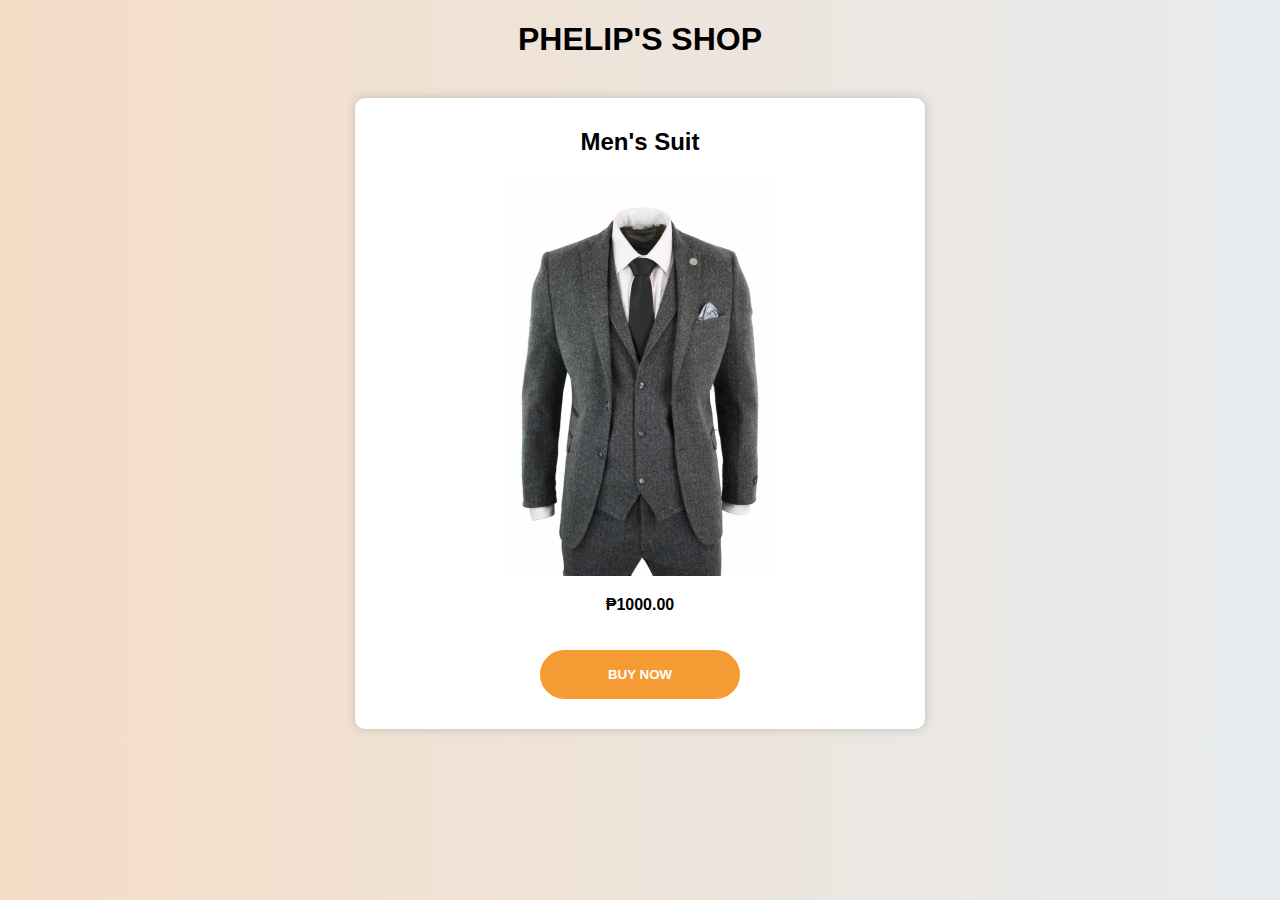
<file: index.html>
<!DOCTYPE html>
<html lang="en">
<head>
    <meta charset="UTF-8">
    <meta http-equiv="X-UA-Compatible" content="IE=edge">
    <meta name="viewport" content="width=device-width, initial-scale=1.0">
    <title>HANDS-ON</title>
    <link rel="stylesheet" href="style.css">


</head>
<body>
    <h1>PHELIP'S SHOP</h1>
    <br>
    <div class="box">
        <h2>Men's Suit</h2>
        <img src="product.jpg" alt="">
        <p style="font-weight: bold;"> ₱1000.00</p>

        <button onClick="window.location.href='page2.html';" type="button"><span></span>BUY NOW</button>
    </div>

    
    <script src="test.js"></script>
</body>
</html>
</file>
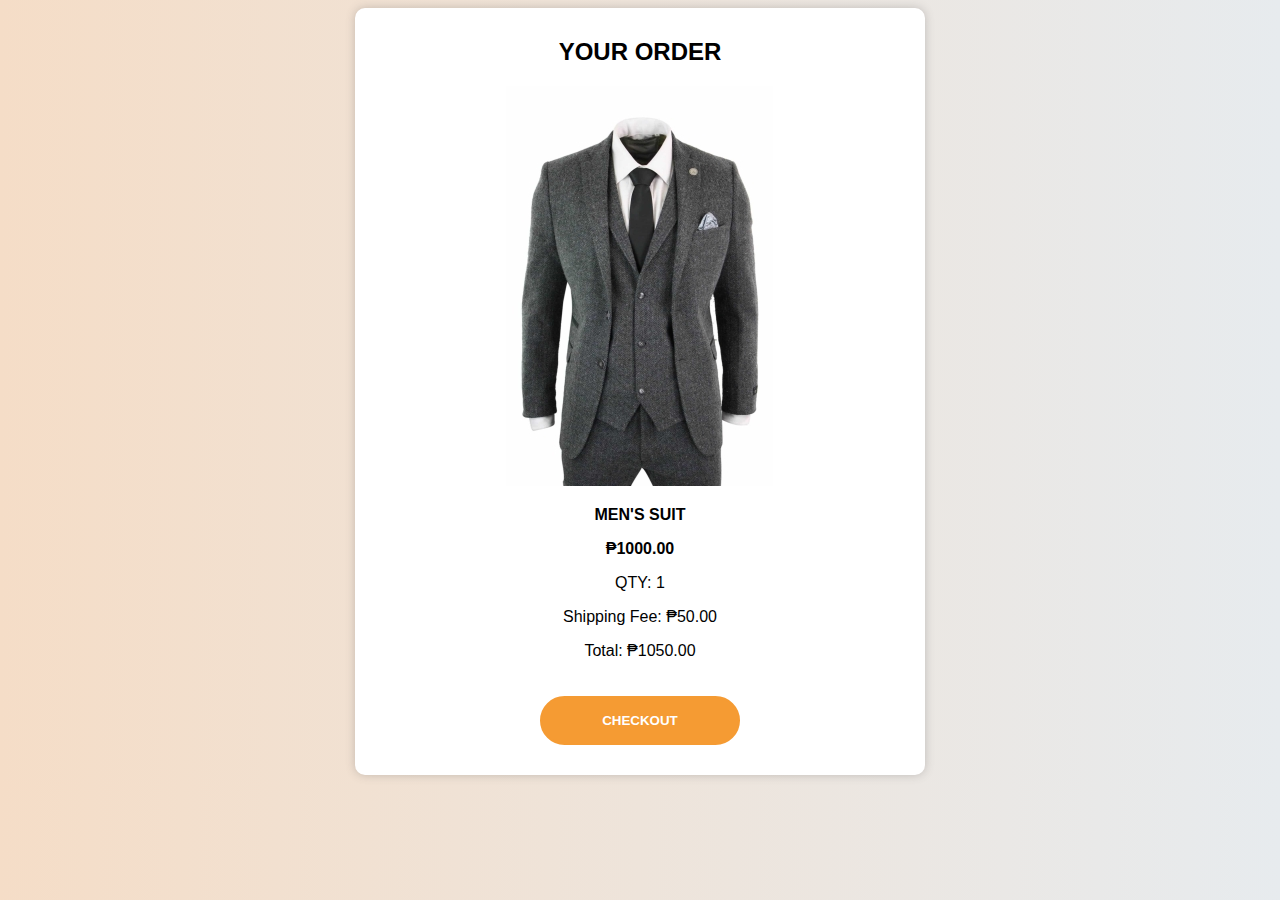
<file: checkout.html>
<!DOCTYPE html>
<html lang="en">
<head>
    <meta charset="UTF-8">
    <meta http-equiv="X-UA-Compatible" content="IE=edge">
    <meta name="viewport" content="width=device-width, initial-scale=1.0">
    <title>Checkout</title>
    <link rel="stylesheet" href="style.css">
</head>
<body>
    <div class="box">
        <h2>YOUR ORDER</h2>
        <img src="product.jpg" alt="">
        <p style="font-weight: bold;"> MEN'S SUIT</p>
        <p style="font-weight: bold;"> ₱1000.00</p>
        <p>QTY: <span id="quantityf">1</span></p>
        <p>Shipping Fee: ₱50.00</p>
        <p>Total: <span id="checkTotal"> ₱1050.00</span></p>
        <button onclick="">CHECKOUT</button>
    </div>

    
    <script src="test.js"></script>

    </div>
</body>
</html>
</file>
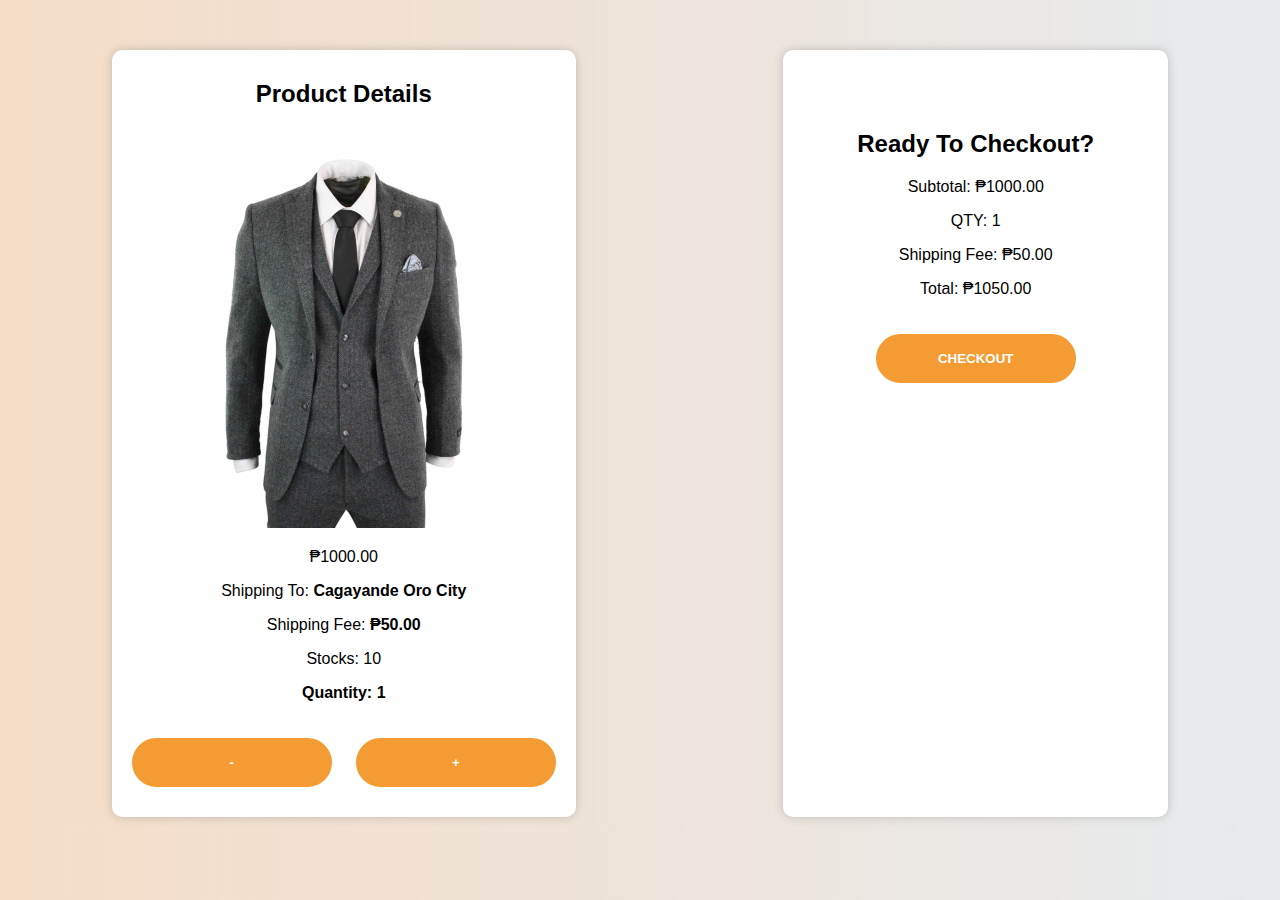
<file: page2.html>
<!DOCTYPE html>
<html lang="en">
<head>
    <meta charset="UTF-8">
    <meta http-equiv="X-UA-Compatible" content="IE=edge">
    <meta name="viewport" content="width=device-width, initial-scale=1.0">
    <title>Order Details</title>
    <link rel="stylesheet" href="style.css">
</head>
<body>
    <div class="page2-contents" id="page2">

    <br>
    <div class="box">
        <h2>Product Details</h2>
        <img src="product.jpg" alt="">
        <p>₱1000.00</p>

   
        <p>Shipping To: <b>Cagayande Oro City</b></p>

        <p> Shipping Fee: <b>₱50.00</b></p>

        <p>Stocks: 10</p>
        <p style="font-weight: bold;">Quantity: <span id="quantity">1</span></p>
        <button onclick="descQuantity()"><b>-</b></button>
        <button onclick="addQuantity()"><b>+</b></button>
        

        
    </div>
    <div class="box2">
        <h2>Ready To Checkout?</h2>
        

        <p>Subtotal: <span id="subtotal">₱1000.00</span></p>

        <p>QTY: <span id="quantity1">1</span></p>

        <p>Shipping Fee: ₱50.00</p>
        <p>Total: <span id="total">₱1050.00</span></p>

       
        <button onclick="checkout()" type="button"><span></span>CHECKOUT</button>

    </div>
    </div>

    <div class="box3" id="box3">
        <h2>YOUR ORDER</h2>
        <img src="product.jpg" alt="">
        <p style="font-weight: bold;"> MEN'S SUIT</p>
        <p style="font-weight: bold;"> ₱1000.00</p>
        <p>QTY: <span id="quantityf">1</span></p>
        <p>Shipping Fee: ₱50.00</p>
        <p>Total: <span id="checkTotal"> ₱1050.00</span></p>
        <button onclick="">BUY NOW</button>
    </div>
 
    <script src="test.js"></script>

    
    
</body>
</html>
</file>
<file: style.css>
body {
    font-family: sans-serif;
    text-align: center;

    background-image: linear-gradient(to left,#e7ebee,#f5ddc7); 
}
button{
    width: 200px;
    padding:15px 0;
    text-align: center;
    margin: 20px 10px;
    border-radius: 25px;
    font-weight: bold;
    border: 2px solid #f59b33;
    background: #f59b33;
    color: #ffffff;
    cursor: pointer;
    position: relative;
    overflow: hidden;
}


.page2-contents{
    display: flex;
    flex-direction: row;
    justify-content: space-between;
    margin-top: 50px;
    
}
.box {

    max-width: 550px;
    margin: 0 auto;
    padding: 10px;
    background-color: #ffffff;
    border-radius: 10px;
    box-shadow: 0 0 10px rgba(92, 89, 89, 0.3);
  }
  .box2 {
    max-width: 550px;
   
    margin: 0 auto;
    padding: 60px;
    background-color: #ffffff;
    border-radius: 10px;
    box-shadow: 0 0 10px rgba(92, 89, 89, 0.3);
    width: 21%;
  }

  /* BOX SA CHECKOUT */
  .box3 {

    max-width: 550px;
    margin: 0 auto;
    padding: 10px;
    background-color: #ffffff;
    border-radius: 10px;
    box-shadow: 0 0 10px rgba(92, 89, 89, 0.3);
    display: none;
  }
</file>
